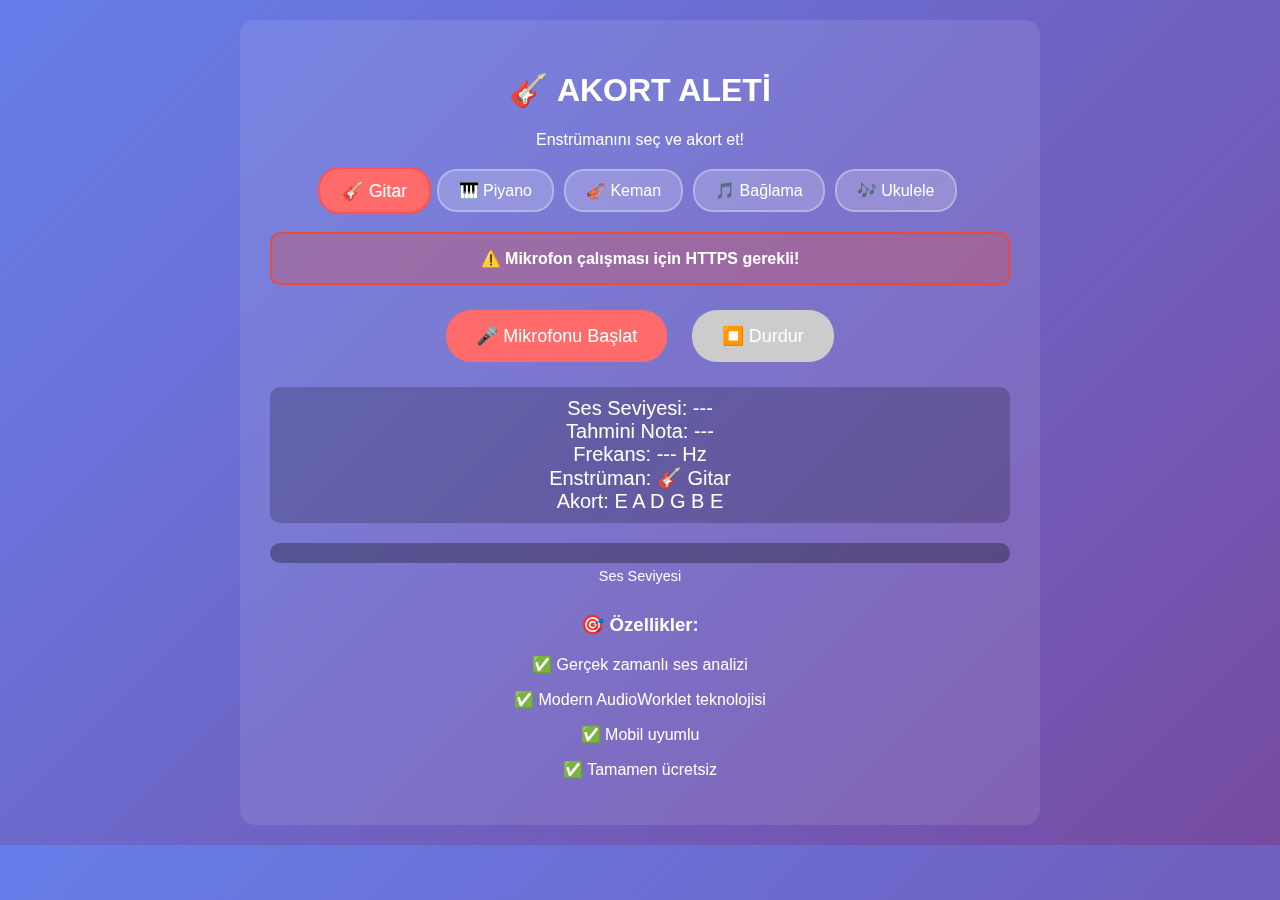
<file: index.html>
<!DOCTYPE html>
<html lang="tr">
<head>
    <meta charset="UTF-8">
    <meta name="viewport" content="width=device-width, initial-scale=1.0">
    <title>🎸 Akort Aleti</title>
    <style>
        body {
            font-family: Arial, sans-serif;
            max-width: 800px;
            margin: 0 auto;
            padding: 20px;
            background: linear-gradient(135deg, #667eea 0%, #764ba2 100%);
            color: white;
            text-align: center;
        }
        .container {
            background: rgba(255,255,255,0.1);
            padding: 30px;
            border-radius: 15px;
            backdrop-filter: blur(10px);
        }
        button {
            background: #ff6b6b;
            color: white;
            border: none;
            padding: 15px 30px;
            font-size: 18px;
            border-radius: 25px;
            cursor: pointer;
            margin: 10px;
        }
        button:hover {
            background: #ff5252;
            transform: scale(1.05);
        }
        button:disabled {
            background: #cccccc;
            cursor: not-allowed;
            transform: none;
        }
        .instrument-buttons {
            display: flex;
            justify-content: center;
            flex-wrap: wrap;
            gap: 10px;
            margin: 20px 0;
        }
        .instrument-btn {
            background: rgba(255,255,255,0.2);
            border: 2px solid rgba(255,255,255,0.3);
            padding: 10px 20px;
            border-radius: 20px;
            cursor: pointer;
            transition: all 0.3s;
        }
        .instrument-btn.active {
            background: #ff6b6b;
            border-color: #ff5252;
            transform: scale(1.1);
        }
        .tuning-display {
            font-size: 20px;
            margin: 15px 0;
            padding: 10px;
            background: rgba(0,0,0,0.2);
            border-radius: 10px;
        }
        .status {
            padding: 15px;
            margin: 15px 0;
            border-radius: 10px;
            font-weight: bold;
        }
        .status.ready {
            background: rgba(46, 204, 113, 0.3);
            border: 2px solid #2ecc71;
        }
        .status.error {
            background: rgba(231, 76, 60, 0.3);
            border: 2px solid #e74c3c;
        }
        .status.waiting {
            background: rgba(241, 196, 15, 0.3);
            border: 2px solid #f1c40f;
        }
    </style>
</head>
<body>
    <div class="container">
        <h1>🎸 AKORT ALETİ</h1>
        <p>Enstrümanını seç ve akort et!</p>
        
        <!-- ENSTRÜMAN SEÇİMİ -->
        <div class="instrument-buttons">
            <div class="instrument-btn active" onclick="selectInstrument('guitar')">🎸 Gitar</div>
            <div class="instrument-btn" onclick="selectInstrument('piano')">🎹 Piyano</div>
            <div class="instrument-btn" onclick="selectInstrument('violin')">🎻 Keman</div>
            <div class="instrument-btn" onclick="selectInstrument('saz')">🎵 Bağlama</div>
            <div class="instrument-btn" onclick="selectInstrument('ukulele')">🎶 Ukulele</div>
        </div>
        
        <!-- DURUM GÖSTERGESİ -->
        <div class="status waiting" id="status">
            🎤 Mikrofon erişimi bekleniyor...
        </div>
        
        <button id="startBtn" onclick="startListening()">🎤 Mikrofonu Başlat</button>
        <button id="stopBtn" onclick="stopListening()" disabled>⏹️ Durdur</button>
        
        <!-- AKORT BİLGİSİ -->
        <div class="tuning-display">
            <div id="pitchDisplay">Ses Seviyesi: ---</div>
            <div id="noteDisplay">Tahmini Nota: ---</div>
            <div id="frequencyDisplay">Frekans: --- Hz</div>
            <div id="instrumentInfo">Enstrüman: 🎸 Gitar</div>
            <div id="tuningInfo">Akort: E A D G B E</div>
        </div>

        <!-- SES GÖSTERGESİ -->
        <div style="margin: 20px 0;">
            <div style="background: rgba(0,0,0,0.3); height: 20px; border-radius: 10px; overflow: hidden;">
                <div id="volumeBar" style="height: 100%; background: #2ecc71; width: 0%; transition: width 0.1s;"></div>
            </div>
            <div style="margin-top: 5px; font-size: 0.9em;">Ses Seviyesi</div>
        </div>

        <div style="margin-top: 30px;">
            <h3>🎯 Özellikler:</h3>
            <p>✅ Gerçek zamanlı ses analizi</p>
            <p>✅ Modern AudioWorklet teknolojisi</p>
            <p>✅ Mobil uyumlu</p>
            <p>✅ Tamamen ücretsiz</p>
        </div>
    </div>

    <script>
        // DEĞİŞKENLER
        let audioContext = null;
        let analyser = null;
        let microphone = null;
        let javascriptNode = null;
        let isListening = false;
        let currentInstrument = 'guitar';
        
        // ENSTRÜMAN BİLGİLERİ
        const instrumentData = {
            guitar: {
                name: "🎸 Gitar",
                tuning: "E A D G B E",
                details: "Kalından inceye: E (6) - A (5) - D (4) - G (3) - B (2) - E (1)"
            },
            piano: {
                name: "🎹 Piyano", 
                tuning: "A4 = 440Hz (La)",
                details: "Standart akort: A4 notasının frekansı 440 Hz"
            },
            violin: {
                name: "🎻 Keman",
                tuning: "G D A E",
                details: "Kalından inceye: G (4) - D (3) - A (2) - E (1)"
            },
            saz: {
                name: "🎵 Bağlama",
                tuning: "La Re Sol",
                details: "Alt tel: La (A), Orta tel: Re (D), Üst tel: Sol (G)"
            },
            ukulele: {
                name: "🎶 Ukulele", 
                tuning: "G C E A",
                details: "Kalından inceye: G (4) - C (3) - E (2) - A (1)"
            }
        };
        
        // ENSTRÜMAN SEÇİMİ
        function selectInstrument(instrument) {
            currentInstrument = instrument;
            
            // Butonları güncelle
            document.querySelectorAll('.instrument-btn').forEach(btn => {
                btn.classList.remove('active');
            });
            event.target.classList.add('active');
            
            // Enstrüman bilgilerini güncelle
            const data = instrumentData[instrument];
            document.getElementById('instrumentInfo').textContent = `Enstrüman: ${data.name}`;
            document.getElementById('tuningInfo').textContent = `Akort: ${data.tuning}`;
        }
        
        // MİKROFONU BAŞLAT
        async function startListening() {
            try {
                updateStatus('waiting', '🎤 Mikrofon erişimi isteniyor...');
                
                // Mikrofon erişim izni
                const stream = await navigator.mediaDevices.getUserMedia({ 
                    audio: {
                        echoCancellation: true,
                        noiseSuppression: true,
                        autoGainControl: true
                    } 
                });
                
                updateStatus('ready', '✅ Mikrofon bağlandı! Ses analizi başladı.');
                
                // AudioContext oluştur
                audioContext = new (window.AudioContext || window.webkitAudioContext)();
                analyser = audioContext.createAnalyser();
                microphone = audioContext.createMediaStreamSource(stream);
                
                // Analyser ayarları
                analyser.fftSize = 2048;
                analyser.smoothingTimeConstant = 0.8;
                
                // Bağlantıları kur
                microphone.connect(analyser);
                
                // Buton durumlarını güncelle
                document.getElementById('startBtn').disabled = true;
                document.getElementById('stopBtn').disabled = false;
                isListening = true;
                
                // Ses analizini başlat
                analyzeSound();
                
            } catch (error) {
                console.error('Mikrofon hatası:', error);
                updateStatus('error', `❌ Mikrofon hatası: ${error.message}`);
            }
        }
        
        // MİKROFONU DURDUR
        function stopListening() {
            if (microphone && audioContext) {
                microphone.disconnect();
                if (audioContext.state !== 'closed') {
                    audioContext.close();
                }
            }
            
            isListening = false;
            document.getElementById('startBtn').disabled = false;
            document.getElementById('stopBtn').disabled = true;
            
            updateStatus('waiting', '🎤 Mikrofon durduruldu. Tekrar başlatmak için butona tıkla.');
            document.getElementById('volumeBar').style.width = '0%';
            document.getElementById('pitchDisplay').textContent = 'Ses Seviyesi: ---';
            document.getElementById('noteDisplay').textContent = 'Tahmini Nota: ---';
            document.getElementById('frequencyDisplay').textContent = 'Frekans: --- Hz';
        }
        
        // SES ANALİZİ
        function analyzeSound() {
            if (!isListening || !analyser) return;
            
            const bufferLength = analyser.frequencyBinCount;
            const dataArray = new Uint8Array(bufferLength);
            
            function processAudio() {
                if (!isListening) return;
                
                // Frekans verilerini al
                analyser.getByteFrequencyData(dataArray);
                
                // Ses seviyesini hesapla
                let sum = 0;
                for (let i = 0; i < bufferLength; i++) {
                    sum += dataArray[i];
                }
                const average = sum / bufferLength;
                const volume = Math.round(average);
                
                // Ses seviyesi çubuğunu güncelle
                const volumePercent = Math.min(100, (volume / 255) * 100);
                document.getElementById('volumeBar').style.width = volumePercent + '%';
                
                // Temel perde tespiti (basit algoritma)
                let maxVolume = 0;
                let maxIndex = 0;
                
                for (let i = 0; i < bufferLength; i++) {
                    if (dataArray[i] > maxVolume) {
                        maxVolume = dataArray[i];
                        maxIndex = i;
                    }
                }
                
                // Frekans hesapla
                const frequency = maxIndex * audioContext.sampleRate / analyser.fftSize;
                
                // Ekranı güncelle
                document.getElementById('pitchDisplay').textContent = `Ses Seviyesi: ${volume}`;
                document.getElementById('frequencyDisplay').textContent = `Frekans: ${Math.round(frequency)} Hz`;
                
                // Nota tespiti
                const note = detectNote(frequency);
                document.getElementById('noteDisplay').textContent = `Tahmini Nota: ${note}`;
                
                // Bir sonraki frame için devam et
                requestAnimationFrame(processAudio);
            }
            
            processAudio();
        }
        
        // NOTA TESPİTİ (Basit algoritma)
        function detectNote(frequency) {
            if (frequency < 50) return '---';
            
            const notes = [
                { name: 'Do (C)', freq: 261.63 },
                { name: 'Do# (C#)', freq: 277.18 },
                { name: 'Re (D)', freq: 293.66 },
                { name: 'Re# (D#)', freq: 311.13 },
                { name: 'Mi (E)', freq: 329.63 },
                { name: 'Fa (F)', freq: 349.23 },
                { name: 'Fa# (F#)', freq: 369.99 },
                { name: 'Sol (G)', freq: 392.00 },
                { name: 'Sol# (G#)', freq: 415.30 },
                { name: 'La (A)', freq: 440.00 },
                { name: 'La# (A#)', freq: 466.16 },
                { name: 'Si (B)', freq: 493.88 }
            ];
            
            let closestNote = '---';
            let minDifference = Infinity;
            
            for (const note of notes) {
                const difference = Math.abs(frequency - note.freq);
                if (difference < minDifference) {
                    minDifference = difference;
                    closestNote = note.name;
                }
            }
            
            return closestNote;
        }
        
        // DURUM GÜNCELLEME
        function updateStatus(type, message) {
            const statusElement = document.getElementById('status');
            statusElement.className = `status ${type}`;
            statusElement.textContent = message;
        }
        
        // SAYFA YÜKLENİNCE
        window.onload = function() {
            updateStatus('ready', '🎸 Akort aleti hazır! Mikrofonu başlat butonuna tıkla.');
            
            // HTTPS kontrolü
            if (location.protocol !== 'https:') {
                updateStatus('error', '⚠️ Mikrofon çalışması için HTTPS gerekli!');
            }
        };
        
        // SAYFA KAPANIRKEN MİKROFONU TEMİZLE
        window.addEventListener('beforeunload', () => {
            stopListening();
        });
    </script>
</body>
</html>
</file>
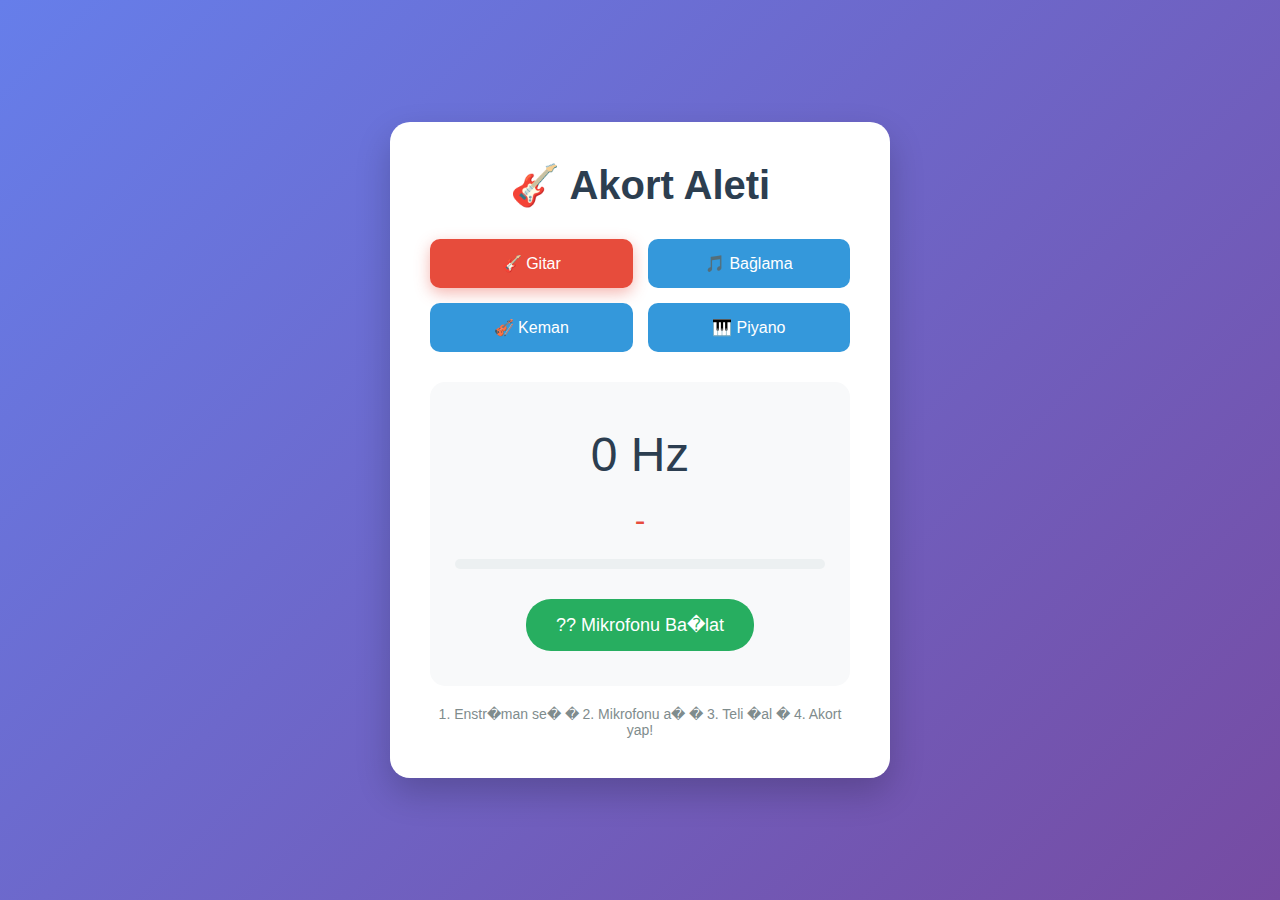
<file: akort-aleti.html>
﻿
<!DOCTYPE html>
<html lang="tr">
<head>

    <meta charset="UTF-8">
    <meta name="viewport" content="width=device-width, initial-scale=1.0">
    <title>🎸 Akort Aleti - Prototip</title>
    <style>
        * {
            margin: 0;
            padding: 0;
            box-sizing: border-box;
        }

        body {
            font-family: 'Segoe UI', Tahoma, Geneva, Verdana, sans-serif;
            background: linear-gradient(135deg, #667eea 0%, #764ba2 100%);
            min-height: 100vh;
            display: flex;
            justify-content: center;
            align-items: center;
            padding: 20px;
        }

        .container {
            background: white;
            border-radius: 20px;
            padding: 40px;
            box-shadow: 0 15px 35px rgba(0,0,0,0.2);
            text-align: center;
            max-width: 500px;
            width: 100%;
        }

        h1 {
            color: #2c3e50;
            margin-bottom: 30px;
            font-size: 2.5em;
        }

        .enstruman-listesi {
            display: grid;
            grid-template-columns: repeat(2, 1fr);
            gap: 15px;
            margin-bottom: 30px;
        }

        .enstruman-btn {
            background: #3498db;
            color: white;
            border: none;
            padding: 15px;
            border-radius: 10px;
            font-size: 16px;
            cursor: pointer;
            transition: all 0.3s;
        }

        .enstruman-btn:hover {
            background: #2980b9;
            transform: translateY(-2px);
        }

        .enstruman-btn.aktif {
            background: #e74c3c;
            box-shadow: 0 5px 15px rgba(231, 76, 60, 0.4);
        }

        .akort-alani {
            background: #f8f9fa;
            padding: 25px;
            border-radius: 15px;
            margin: 20px 0;
        }

        .frekans-gostergesi {
            font-size: 3em;
            color: #2c3e50;
            margin: 20px 0;
        }

        .nota-bilgisi {
            font-size: 2em;
            color: #e74c3c;
            margin: 10px 0;
        }

        .akort-durumu {
            height: 10px;
            background: #ecf0f1;
            border-radius: 5px;
            margin: 20px 0;
            overflow: hidden;
        }

        .akort-ilerleme {
            height: 100%;
            background: linear-gradient(90deg, #e74c3c, #f39c12, #27ae60);
            width: 0%;
            transition: width 0.3s;
        }

        .mikrofon-btn {
            background: #27ae60;
            color: white;
            border: none;
            padding: 15px 30px;
            border-radius: 25px;
            font-size: 18px;
            cursor: pointer;
            margin: 10px;
            transition: all 0.3s;
        }

        .mikrofon-btn:hover {
            background: #219653;
            transform: scale(1.05);
        }

        .mikrofon-btn:disabled {
            background: #95a5a6;
            cursor: not-allowed;
        }

        .talimat {
            color: #7f8c8d;
            margin-top: 20px;
            font-size: 14px;
        }
    </style>
</head>
<body>
    <div class="container">
        <h1>🎸 Akort Aleti</h1>
        
        <div class="enstruman-listesi">
            <button class="enstruman-btn" data-enstruman="gitar">🎸 Gitar</button>
            <button class="enstruman-btn" data-enstruman="baglama">🎵 Bağlama</button>
            <button class="enstruman-btn" data-enstruman="keman">🎻 Keman</button>
            <button class="enstruman-btn" data-enstruman="piano">🎹 Piyano</button>
        </div>

        <div class="akort-alani">
            <div class="frekans-gostergesi">
                <span id="frekansDegeri">0</span> Hz
            </div>
            
            <div class="nota-bilgisi">
                <span id="notaDegeri">-</span>
            </div>

            <div class="akort-durumu">
                <div class="akort-ilerleme" id="akortIlerleme"></div>
            </div>

            <button class="mikrofon-btn" id="mikrofonBtn">
                ?? Mikrofonu Ba�lat
            </button>
        </div>

        <div class="talimat">
            <p>1. Enstr�man se� � 2. Mikrofonu a� � 3. Teli �al � 4. Akort yap!</p>
        </div>
    </div>

    <script>
        // DOM elementleri
        const frekansDegeri = document.getElementById('frekansDegeri');
        const notaDegeri = document.getElementById('notaDegeri');
        const akortIlerleme = document.getElementById('akortIlerleme');
        const mikrofonBtn = document.getElementById('mikrofonBtn');
        const enstrumanBtnler = document.querySelectorAll('.enstruman-btn');

        // De�i�kenler
        let audioContext;
        let analyser;
        let microphone;
        let javascriptNode;
        let secilenEnstruman = 'gitar';

        // Enstr�man notalar� (Hz cinsinden)
        const notalar = {
            'gitar': { 'E2': 82.41, 'A2': 110.00, 'D3': 146.83, 'G3': 196.00, 'B3': 246.94, 'E4': 329.63 },
            'baglama': { 'La': 220.00, 'Re': 293.66, 'Mi': 329.63, 'Sol': 392.00 },
            'keman': { 'G3': 196.00, 'D4': 293.66, 'A4': 440.00, 'E5': 659.25 },
            'piano': { 'C4': 261.63, 'D4': 293.66, 'E4': 329.63, 'F4': 349.23, 'G4': 392.00, 'A4': 440.00, 'B4': 493.88 }
        };

        // Enstr�man se�imi
        enstrumanBtnler.forEach(btn => {
            btn.addEventListener('click', () => {
                enstrumanBtnler.forEach(b => b.classList.remove('aktif'));
                btn.classList.add('aktif');
                secilenEnstruman = btn.dataset.enstruman;
                console.log('?? Se�ilen enstr�man:', secilenEnstruman);
            });
        });

        // �lk enstr�man� se�ili yap
        document.querySelector('.enstruman-btn').classList.add('aktif');

        // Mikrofon ba�latma
        mikrofonBtn.addEventListener('click', async () => {
            try {
                if (!audioContext) {
                    await baslatMikrofon();
                    mikrofonBtn.textContent = '🎤 Mikrofon Açık';
                    mikrofonBtn.disabled = true;
                }
            } catch (error) {
                console.error('Mikrofon hatas�:', error);
                alert('Mikrofon eri�imi reddedildi. L�tfen taray�c� ayarlar�ndan izin verin.');
            }
        });

        // Mikrofon ba�latma fonksiyonu
        async function baslatMikrofon() {
            audioContext = new (window.AudioContext || window.webkitAudioContext)();
            analyser = audioContext.createAnalyser();
            analyser.fftSize = 2048;

            const stream = await navigator.mediaDevices.getUserMedia({ audio: true });
            microphone = audioContext.createMediaStreamSource(stream);
            microphone.connect(analyser);

            javascriptNode = audioContext.createScriptProcessor(2048, 1, 1);
            analyser.connect(javascriptNode);
            javascriptNode.connect(audioContext.destination);

            javascriptNode.onaudioprocess = () => {
                const array = new Uint8Array(analyser.frequencyBinCount);
                analyser.getByteFrequencyData(array);

                // En y�ksek frekans� bul
                let values = 0;
                for (let i = 0; i < array.length; i++) {
                    values += array[i];
                }

                const average = values / array.length;
                const frekans = Math.round(average * 2); // Basit frekans hesaplama

                frekansDegeri.textContent = frekans;
                notaTespitEt(frekans);
            };
        }

        // Nota tespit etme
        function notaTespitEt(frekans) {
            if (frekans < 50) return;

            const enstrumanNotalari = notalar[secilenEnstruman];
            let enYakinNota = '-';
            let enYakinFark = Infinity;

            for (const [nota, hedefFrekans] of Object.entries(enstrumanNotalari)) {
                const fark = Math.abs(frekans - hedefFrekans);
                if (fark < enYakinFark) {
                    enYakinFark = fark;
                    enYakinNota = nota;
                }
            }

            notaDegeri.textContent = enYakinNota;

            // Akort ilerlemesi
            const hedefFrekans = notalar[secilenEnstruman][enYakinNota];
            const yuzdelik = Math.max(0, 100 - (Math.abs(frekans - hedefFrekans) / hedefFrekans * 100));
            akortIlerleme.style.width = yuzdelik + '%';

            // Renk de�i�imi
            if (yuzdelik > 90) {
                akortIlerleme.style.background = '#27ae60';
            } else if (yuzdelik > 70) {
                akortIlerleme.style.background = '#f39c12';
            } else {
                akortIlerleme.style.background = '#e74c3c';
            }
        }

        // Sayfa y�klendi�inde ilk enstr�man� se�
        window.addEventListener('load', () => {
            console.log('🎸 Akort Aleti Prototip Haz�r!');
        });
    </script>
</body>
</html>
</file>
